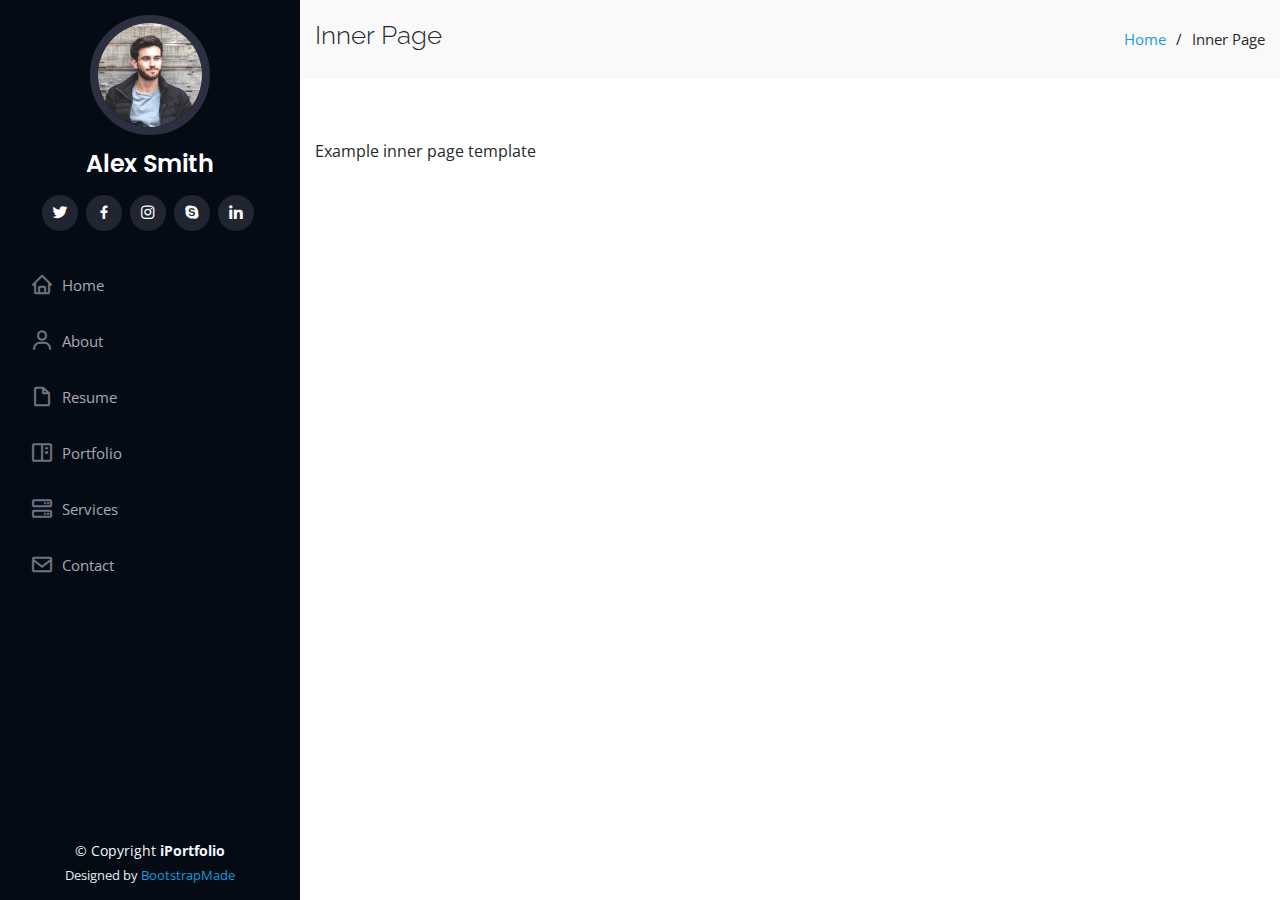
<file: inner-page.html>
<!DOCTYPE html>
<html lang="en">

<head>
  <meta charset="utf-8">
  <meta content="width=device-width, initial-scale=1.0" name="viewport">

  <title>Inner Page - iPortfolio Bootstrap Template</title>
  <meta content="" name="description">
  <meta content="" name="keywords">

  <!-- Favicons -->
  <link href="assets/img/favicon.png" rel="icon">
  <link href="assets/img/apple-touch-icon.png" rel="apple-touch-icon">

  <!-- Google Fonts -->
  <link href="https://fonts.googleapis.com/css?family=Open+Sans:300,300i,400,400i,600,600i,700,700i|Raleway:300,300i,400,400i,500,500i,600,600i,700,700i|Poppins:300,300i,400,400i,500,500i,600,600i,700,700i" rel="stylesheet">

  <!-- Vendor CSS Files -->
  <link href="assets/vendor/bootstrap/css/bootstrap.min.css" rel="stylesheet">
  <link href="assets/vendor/icofont/icofont.min.css" rel="stylesheet">
  <link href="assets/vendor/boxicons/css/boxicons.min.css" rel="stylesheet">
  <link href="assets/vendor/venobox/venobox.css" rel="stylesheet">
  <link href="assets/vendor/owl.carousel/assets/owl.carousel.min.css" rel="stylesheet">
  <link href="assets/vendor/aos/aos.css" rel="stylesheet">

  <!-- Template Main CSS File -->
  <link href="assets/css/style.css" rel="stylesheet">

  <!-- =======================================================
  * Template Name: iPortfolio - v1.4.1
  * Template URL: https://bootstrapmade.com/iportfolio-bootstrap-portfolio-websites-template/
  * Author: BootstrapMade.com
  * License: https://bootstrapmade.com/license/
  ======================================================== -->
</head>

<body>

  <!-- ======= Mobile nav toggle button ======= -->
  <button type="button" class="mobile-nav-toggle d-xl-none"><i class="icofont-navigation-menu"></i></button>

  <!-- ======= Header ======= -->
  <header id="header">
    <div class="d-flex flex-column">

      <div class="profile">
        <img src="assets/img/profile-img.jpg" alt="" class="img-fluid rounded-circle">
        <h1 class="text-light"><a href="index.html">Alex Smith</a></h1>
        <div class="social-links mt-3 text-center">
          <a href="#" class="twitter"><i class="bx bxl-twitter"></i></a>
          <a href="#" class="facebook"><i class="bx bxl-facebook"></i></a>
          <a href="#" class="instagram"><i class="bx bxl-instagram"></i></a>
          <a href="#" class="google-plus"><i class="bx bxl-skype"></i></a>
          <a href="#" class="linkedin"><i class="bx bxl-linkedin"></i></a>
        </div>
      </div>

      <nav class="nav-menu">
        <ul>
          <li><a href="index.html"><i class="bx bx-home"></i> <span>Home</span></a></li>
          <li><a href="#about"><i class="bx bx-user"></i> <span>About</span></a></li>
          <li><a href="#resume"><i class="bx bx-file-blank"></i> <span>Resume</span></a></li>
          <li><a href="#portfolio"><i class="bx bx-book-content"></i> Portfolio</a></li>
          <li><a href="#services"><i class="bx bx-server"></i> Services</a></li>
          <li><a href="#contact"><i class="bx bx-envelope"></i> Contact</a></li>

        </ul>
      </nav><!-- .nav-menu -->
      <button type="button" class="mobile-nav-toggle d-xl-none"><i class="icofont-navigation-menu"></i></button>

    </div>
  </header><!-- End Header -->

  <main id="main">

    <!-- ======= Breadcrumbs ======= -->
    <section class="breadcrumbs">
      <div class="container">

        <div class="d-flex justify-content-between align-items-center">
          <h2>Inner Page</h2>
          <ol>
            <li><a href="index.html">Home</a></li>
            <li>Inner Page</li>
          </ol>
        </div>

      </div>
    </section><!-- End Breadcrumbs -->

    <section class="inner-page">
      <div class="container">
        <p>
          Example inner page template
        </p>
      </div>
    </section>

  </main><!-- End #main -->

  <!-- ======= Footer ======= -->
  <footer id="footer">
    <div class="container">
      <div class="copyright">
        &copy; Copyright <strong><span>iPortfolio</span></strong>
      </div>
      <div class="credits">
        <!-- All the links in the footer should remain intact. -->
        <!-- You can delete the links only if you purchased the pro version. -->
        <!-- Licensing information: https://bootstrapmade.com/license/ -->
        <!-- Purchase the pro version with working PHP/AJAX contact form: https://bootstrapmade.com/iportfolio-bootstrap-portfolio-websites-template/ -->
        Designed by <a href="https://bootstrapmade.com/">BootstrapMade</a>
      </div>
    </div>
  </footer><!-- End  Footer -->

  <a href="#" class="back-to-top"><i class="icofont-simple-up"></i></a>

  <!-- Vendor JS Files -->
  <script src="assets/vendor/jquery/jquery.min.js"></script>
  <script src="assets/vendor/bootstrap/js/bootstrap.bundle.min.js"></script>
  <script src="assets/vendor/jquery.easing/jquery.easing.min.js"></script>
  <script src="assets/vendor/php-email-form/validate.js"></script>
  <script src="assets/vendor/waypoints/jquery.waypoints.min.js"></script>
  <script src="assets/vendor/counterup/counterup.min.js"></script>
  <script src="assets/vendor/isotope-layout/isotope.pkgd.min.js"></script>
  <script src="assets/vendor/venobox/venobox.min.js"></script>
  <script src="assets/vendor/owl.carousel/owl.carousel.min.js"></script>
  <script src="assets/vendor/typed.js/typed.min.js"></script>
  <script src="assets/vendor/aos/aos.js"></script>

  <!-- Template Main JS File -->
  <script src="assets/js/main.js"></script>

</body>

</html>
</file>
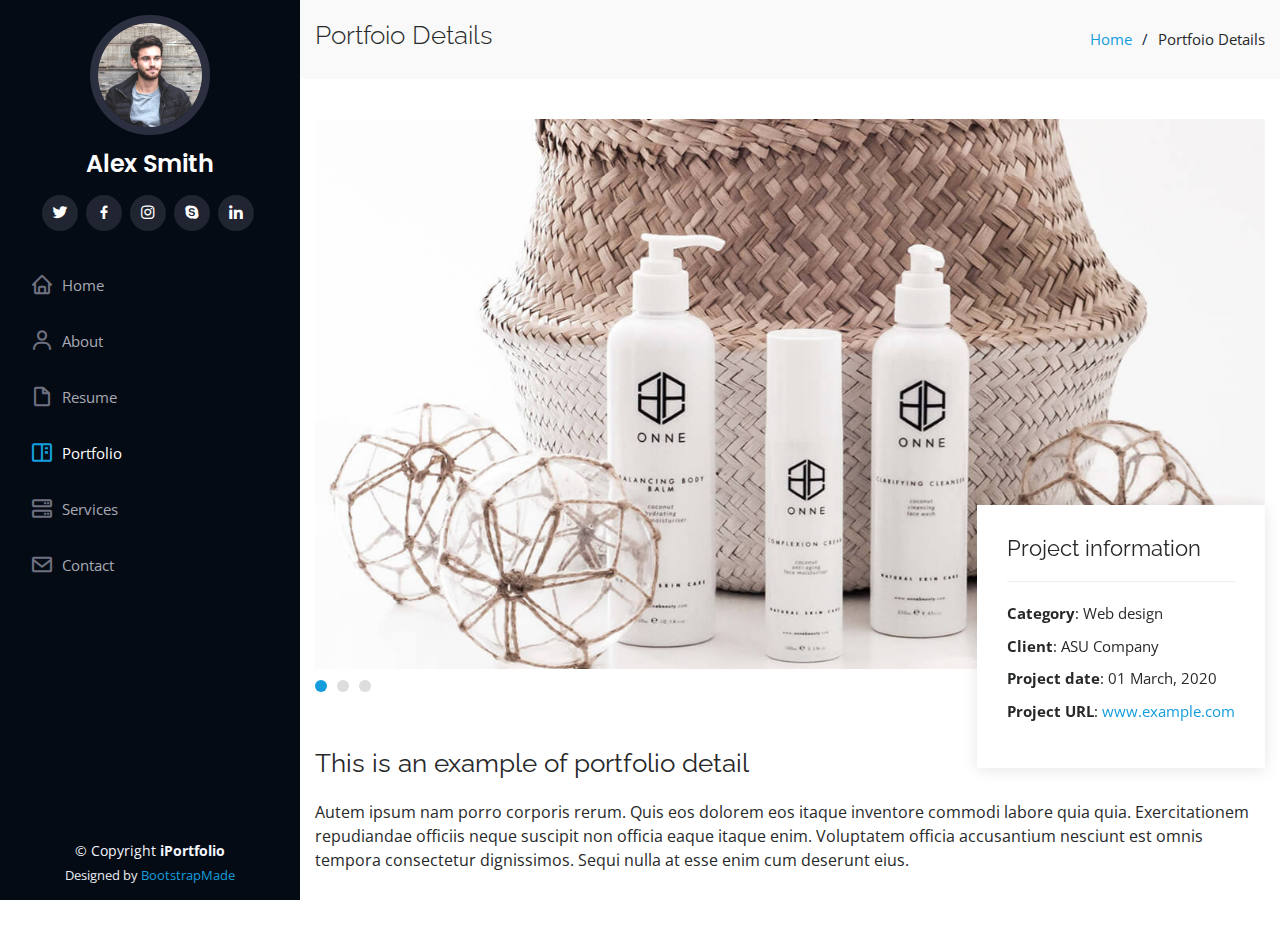
<file: portfolio-details.html>
<!DOCTYPE html>
<html lang="en">

<head>
  <meta charset="utf-8">
  <meta content="width=device-width, initial-scale=1.0" name="viewport">

  <title>Portfolio Details - iPortfolio Bootstrap Template</title>
  <meta content="" name="description">
  <meta content="" name="keywords">

  <!-- Favicons -->
  <link href="assets/img/favicon.png" rel="icon">
  <link href="assets/img/apple-touch-icon.png" rel="apple-touch-icon">

  <!-- Google Fonts -->
  <link href="https://fonts.googleapis.com/css?family=Open+Sans:300,300i,400,400i,600,600i,700,700i|Raleway:300,300i,400,400i,500,500i,600,600i,700,700i|Poppins:300,300i,400,400i,500,500i,600,600i,700,700i" rel="stylesheet">

  <!-- Vendor CSS Files -->
  <link href="assets/vendor/bootstrap/css/bootstrap.min.css" rel="stylesheet">
  <link href="assets/vendor/icofont/icofont.min.css" rel="stylesheet">
  <link href="assets/vendor/boxicons/css/boxicons.min.css" rel="stylesheet">
  <link href="assets/vendor/venobox/venobox.css" rel="stylesheet">
  <link href="assets/vendor/owl.carousel/assets/owl.carousel.min.css" rel="stylesheet">
  <link href="assets/vendor/aos/aos.css" rel="stylesheet">

  <!-- Template Main CSS File -->
  <link href="assets/css/style.css" rel="stylesheet">

  <!-- =======================================================
  * Template Name: iPortfolio - v1.4.1
  * Template URL: https://bootstrapmade.com/iportfolio-bootstrap-portfolio-websites-template/
  * Author: BootstrapMade.com
  * License: https://bootstrapmade.com/license/
  ======================================================== -->
</head>

<body>

  <!-- ======= Mobile nav toggle button ======= -->
  <button type="button" class="mobile-nav-toggle d-xl-none"><i class="icofont-navigation-menu"></i></button>

  <!-- ======= Header ======= -->
  <header id="header">
    <div class="d-flex flex-column">

      <div class="profile">
        <img src="assets/img/profile-img.jpg" alt="" class="img-fluid rounded-circle">
        <h1 class="text-light"><a href="index.html">Alex Smith</a></h1>
        <div class="social-links mt-3 text-center">
          <a href="#" class="twitter"><i class="bx bxl-twitter"></i></a>
          <a href="#" class="facebook"><i class="bx bxl-facebook"></i></a>
          <a href="#" class="instagram"><i class="bx bxl-instagram"></i></a>
          <a href="#" class="google-plus"><i class="bx bxl-skype"></i></a>
          <a href="#" class="linkedin"><i class="bx bxl-linkedin"></i></a>
        </div>
      </div>

      <nav class="nav-menu">
        <ul>
          <li><a href="index.html"><i class="bx bx-home"></i> <span>Home</span></a></li>
          <li><a href="#about"><i class="bx bx-user"></i> <span>About</span></a></li>
          <li><a href="#resume"><i class="bx bx-file-blank"></i> <span>Resume</span></a></li>
          <li class="active"><a href="#portfolio"><i class="bx bx-book-content"></i> Portfolio</a></li>
          <li><a href="#services"><i class="bx bx-server"></i> Services</a></li>
          <li><a href="#contact"><i class="bx bx-envelope"></i> Contact</a></li>

        </ul>
      </nav><!-- .nav-menu -->
      <button type="button" class="mobile-nav-toggle d-xl-none"><i class="icofont-navigation-menu"></i></button>

    </div>
  </header><!-- End Header -->

  <main id="main">

    <!-- ======= Breadcrumbs ======= -->
    <section id="breadcrumbs" class="breadcrumbs">
      <div class="container">

        <div class="d-flex justify-content-between align-items-center">
          <h2>Portfoio Details</h2>
          <ol>
            <li><a href="index.html">Home</a></li>
            <li>Portfoio Details</li>
          </ol>
        </div>

      </div>
    </section><!-- End Breadcrumbs -->

    <!-- ======= Portfolio Details Section ======= -->
    <section id="portfolio-details" class="portfolio-details">
      <div class="container">

        <div class="portfolio-details-container">

          <div class="owl-carousel portfolio-details-carousel">
            <img src="assets/img/portfolio-details-1.jpg" class="img-fluid" alt="">
            <img src="assets/img/portfolio-details-2.jpg" class="img-fluid" alt="">
            <img src="assets/img/portfolio-details-3.jpg" class="img-fluid" alt="">
          </div>

          <div class="portfolio-info">
            <h3>Project information</h3>
            <ul>
              <li><strong>Category</strong>: Web design</li>
              <li><strong>Client</strong>: ASU Company</li>
              <li><strong>Project date</strong>: 01 March, 2020</li>
              <li><strong>Project URL</strong>: <a href="#">www.example.com</a></li>
            </ul>
          </div>

        </div>

        <div class="portfolio-description">
          <h2>This is an example of portfolio detail</h2>
          <p>
            Autem ipsum nam porro corporis rerum. Quis eos dolorem eos itaque inventore commodi labore quia quia. Exercitationem repudiandae officiis neque suscipit non officia eaque itaque enim. Voluptatem officia accusantium nesciunt est omnis tempora consectetur dignissimos. Sequi nulla at esse enim cum deserunt eius.
          </p>
        </div>

      </div>
    </section><!-- End Portfolio Details Section -->

  </main><!-- End #main -->

  <!-- ======= Footer ======= -->
  <footer id="footer">
    <div class="container">
      <div class="copyright">
        &copy; Copyright <strong><span>iPortfolio</span></strong>
      </div>
      <div class="credits">
        <!-- All the links in the footer should remain intact. -->
        <!-- You can delete the links only if you purchased the pro version. -->
        <!-- Licensing information: https://bootstrapmade.com/license/ -->
        <!-- Purchase the pro version with working PHP/AJAX contact form: https://bootstrapmade.com/iportfolio-bootstrap-portfolio-websites-template/ -->
        Designed by <a href="https://bootstrapmade.com/">BootstrapMade</a>
      </div>
    </div>
  </footer><!-- End  Footer -->

  <a href="#" class="back-to-top"><i class="icofont-simple-up"></i></a>

  <!-- Vendor JS Files -->
  <script src="assets/vendor/jquery/jquery.min.js"></script>
  <script src="assets/vendor/bootstrap/js/bootstrap.bundle.min.js"></script>
  <script src="assets/vendor/jquery.easing/jquery.easing.min.js"></script>
  <script src="assets/vendor/php-email-form/validate.js"></script>
  <script src="assets/vendor/waypoints/jquery.waypoints.min.js"></script>
  <script src="assets/vendor/counterup/counterup.min.js"></script>
  <script src="assets/vendor/isotope-layout/isotope.pkgd.min.js"></script>
  <script src="assets/vendor/venobox/venobox.min.js"></script>
  <script src="assets/vendor/owl.carousel/owl.carousel.min.js"></script>
  <script src="assets/vendor/typed.js/typed.min.js"></script>
  <script src="assets/vendor/aos/aos.js"></script>

  <!-- Template Main JS File -->
  <script src="assets/js/main.js"></script>

</body>

</html>
</file>
<file: assets/vendor/venobox/venobox.css>
/* ------ venobox.css --------*/
.vbox-overlay *, .vbox-overlay *:before, .vbox-overlay *:after{
    -webkit-backface-visibility: hidden;
    -webkit-box-sizing:border-box;
    -moz-box-sizing:border-box;
    box-sizing:border-box;
}
.vbox-overlay * { 
    -webkit-backface-visibility: visible;
    backface-visibility: visible;
}
.vbox-overlay{
    display: -webkit-flex;
    display: flex;
    -webkit-flex-direction: column;
    flex-direction: column;
    -webkit-justify-content: center;
    justify-content: center;
    -webkit-align-items: center;
    align-items: center;
    position: fixed;
    left: 0;
    top: 0;
    bottom: 0;
    right: 0;
    z-index: 999999;
}

/* ----- navigation ----- */
.vbox-title{
    width: 100%;
    height: 40px;
    float: left;
    text-align: center;
    line-height: 28px;
    font-size: 12px;
    padding: 6px 50px;
    overflow: hidden;
    position: fixed;
    display: none;
    left: 0;
    z-index: 89;
}
.vbox-close{
    cursor: pointer;
    position: fixed;
    top: -1px;
    right: 0;
    width: 50px;
    height: 40px;
    padding: 6px;
    display: block;
    background-position:10px center;
    overflow: hidden;
    font-size: 24px;
    line-height: 1;
    text-align: center;
    z-index: 99;
}
.vbox-left{
    cursor: pointer;
    position: fixed;
    left: 0;
    height: 40px;
    overflow: hidden;
    line-height: 28px;
    font-size: 12px;
    z-index: 99;
    display: flex;
    align-items:center;
}
.vbox-num{
    display: inline-block;
    margin: 6px 0 6px 15px;
}
/* ----- Social share ----- */
.vbox-share{
    line-height: 28px;
    font-size: 12px;
    overflow: hidden;
    position: fixed;
    left: 0;
    z-index: 98;
    display: flex;
    align-items:center;
    justify-content: center;
    width: 100%;
    text-align: center;
}
.vbox-share svg{
    max-height: 28px;
    width: 28px;
    z-index: 10;
    margin-left: 12px;
    margin-top: 6px;
    margin-bottom: 6px;
    vertical-align: middle;
}


/* ----- navigation ARROWS ----- */
.vbox-next, .vbox-prev{
    position: fixed;
    top: 50%;
    margin-top: -15px;
    overflow: hidden;
    cursor: pointer;
    display: block;
    width: 45px;
    height: 45px;
    z-index: 99;
}
.vbox-next span, .vbox-prev span{
    position: relative;
    width: 20px;
    height: 20px;
    border: 2px solid transparent;
    border-top-color: #B6B6B6;
    border-right-color: #B6B6B6;
    text-indent: -100px;
    position: absolute;
    top: 8px;
    display: block;
}
.vbox-prev{
    left: 15px;
}
.vbox-next{
    right: 15px;
}
.vbox-prev span{
    left: 10px;
    -ms-transform: rotate(-135deg);
    -webkit-transform: rotate(-135deg);
    transform: rotate(-135deg);
}
.vbox-next span{
    -ms-transform: rotate(45deg);
    -webkit-transform: rotate(45deg);
    transform: rotate(45deg);
    right: 10px;
}
/* ------- inline window ------ */
.vbox-inline{
    width: 420px;
    height: 315px;
    height: 70vh;
    padding: 10px;
    background: #fff;
    margin: 0 auto;
    overflow: auto;
    text-align: left;
}
/* ------- Video & iFrames window ------ */
.venoframe{
    max-width: 100%;
    width: 100%;
    border: none;
    width: 100%;
    height: 260px;
    height: 70vh;
}
.venoframe.vbvid{
    height: 260px;
}
@media (min-width: 768px) {
    .venoframe, .vbox-inline{
        width: 90%;
        height: 360px;
        height: 70vh;
    }
    .venoframe.vbvid{
        width: 640px;
        height: 360px;
    }
}
@media (min-width: 992px) {
    .venoframe, .vbox-inline{
        max-width: 1200px;
        width: 80%;
        height: 540px;
        height: 70vh;
    }
    .venoframe.vbvid{
        width: 960px;
        height: 540px;
    }
}
/* 
Please do NOT edit this part! 
or at least read this note: http://i.imgur.com/7C0ws9e.gif
*/
.vbox-open{
    overflow: hidden;
}
.vbox-container{
    position: absolute;
    left: 0;
    right: 0;
    top: 0;
    bottom: 0;
    overflow-x: hidden;
    overflow-y: scroll;
    overflow-scrolling: touch;
    -webkit-overflow-scrolling: touch;
    z-index: 20;
    max-height: 100%;

}

.vbox-content{
    text-align: center;
    float: left;
    width: 100%;
    position: relative;
    overflow: hidden;
    padding: 20px 4%;
}
.vbox-container img{
    max-width: 100%;
    height: auto;
}
.vbox-figlio{
    box-shadow: 0 0 12px rgba(0,0,0,0.19), 0 6px 6px rgba(0,0,0,0.23);
    max-width: 100%;
    text-align: initial;
}
img.vbox-figlio{
    -webkit-user-select: none;
-khtml-user-select: none;
-moz-user-select: none;
-o-user-select: none;
user-select: none;
}
.vbox-content.swipe-left{
    margin-left: -200px !important;
}
.vbox-content.swipe-right{
    margin-left: 200px !important;
}
.vbox-animated{
    webkit-transition: margin 300ms ease-out;
    transition: margin 300ms ease-out;
}

/* ---------- preloader ----------
 * SPINKIT 
 * http://tobiasahlin.com/spinkit/
-------------------------------- */
.sk-double-bounce,.sk-rotating-plane{width:40px;height:40px;margin:40px auto}.sk-rotating-plane{background-color:#333;-webkit-animation:sk-rotatePlane 1.2s infinite ease-in-out;animation:sk-rotatePlane 1.2s infinite ease-in-out}@-webkit-keyframes sk-rotatePlane{0%{-webkit-transform:perspective(120px) rotateX(0) rotateY(0);transform:perspective(120px) rotateX(0) rotateY(0)}50%{-webkit-transform:perspective(120px) rotateX(-180.1deg) rotateY(0);transform:perspective(120px) rotateX(-180.1deg) rotateY(0)}100%{-webkit-transform:perspective(120px) rotateX(-180deg) rotateY(-179.9deg);transform:perspective(120px) rotateX(-180deg) rotateY(-179.9deg)}}@keyframes sk-rotatePlane{0%{-webkit-transform:perspective(120px) rotateX(0) rotateY(0);transform:perspective(120px) rotateX(0) rotateY(0)}50%{-webkit-transform:perspective(120px) rotateX(-180.1deg) rotateY(0);transform:perspective(120px) rotateX(-180.1deg) rotateY(0)}100%{-webkit-transform:perspective(120px) rotateX(-180deg) rotateY(-179.9deg);transform:perspective(120px) rotateX(-180deg) rotateY(-179.9deg)}}.sk-double-bounce{position:relative}.sk-double-bounce .sk-child{width:100%;height:100%;border-radius:50%;background-color:#333;opacity:.6;position:absolute;top:0;left:0;-webkit-animation:sk-doubleBounce 2s infinite ease-in-out;animation:sk-doubleBounce 2s infinite ease-in-out}.sk-chasing-dots .sk-child,.sk-spinner-pulse,.sk-three-bounce .sk-child{background-color:#333;border-radius:100%}.sk-double-bounce .sk-double-bounce2{-webkit-animation-delay:-1s;animation-delay:-1s}@-webkit-keyframes sk-doubleBounce{0%,100%{-webkit-transform:scale(0);transform:scale(0)}50%{-webkit-transform:scale(1);transform:scale(1)}}@keyframes sk-doubleBounce{0%,100%{-webkit-transform:scale(0);transform:scale(0)}50%{-webkit-transform:scale(1);transform:scale(1)}}.sk-wave{margin:40px auto;width:50px;height:40px;text-align:center;font-size:10px}.sk-wave .sk-rect{background-color:#333;height:100%;width:6px;display:inline-block;-webkit-animation:sk-waveStretchDelay 1.2s infinite ease-in-out;animation:sk-waveStretchDelay 1.2s infinite ease-in-out}.sk-wave .sk-rect1{-webkit-animation-delay:-1.2s;animation-delay:-1.2s}.sk-wave .sk-rect2{-webkit-animation-delay:-1.1s;animation-delay:-1.1s}.sk-wave .sk-rect3{-webkit-animation-delay:-1s;animation-delay:-1s}.sk-wave .sk-rect4{-webkit-animation-delay:-.9s;animation-delay:-.9s}.sk-wave .sk-rect5{-webkit-animation-delay:-.8s;animation-delay:-.8s}@-webkit-keyframes sk-waveStretchDelay{0%,100%,40%{-webkit-transform:scaleY(.4);transform:scaleY(.4)}20%{-webkit-transform:scaleY(1);transform:scaleY(1)}}@keyframes sk-waveStretchDelay{0%,100%,40%{-webkit-transform:scaleY(.4);transform:scaleY(.4)}20%{-webkit-transform:scaleY(1);transform:scaleY(1)}}.sk-wandering-cubes{margin:40px auto;width:40px;height:40px;position:relative}.sk-wandering-cubes .sk-cube{background-color:#333;width:10px;height:10px;position:absolute;top:0;left:0;-webkit-animation:sk-wanderingCube 1.8s ease-in-out -1.8s infinite both;animation:sk-wanderingCube 1.8s ease-in-out -1.8s infinite both}.sk-chasing-dots,.sk-spinner-pulse{width:40px;height:40px;margin:40px auto}.sk-wandering-cubes .sk-cube2{-webkit-animation-delay:-.9s;animation-delay:-.9s}@-webkit-keyframes sk-wanderingCube{0%{-webkit-transform:rotate(0);transform:rotate(0)}25%{-webkit-transform:translateX(30px) rotate(-90deg) scale(.5);transform:translateX(30px) rotate(-90deg) scale(.5)}50%{-webkit-transform:translateX(30px) translateY(30px) rotate(-179deg);transform:translateX(30px) translateY(30px) rotate(-179deg)}50.1%{-webkit-transform:translateX(30px) translateY(30px) rotate(-180deg);transform:translateX(30px) translateY(30px) rotate(-180deg)}75%{-webkit-transform:translateX(0) translateY(30px) rotate(-270deg) scale(.5);transform:translateX(0) translateY(30px) rotate(-270deg) scale(.5)}100%{-webkit-transform:rotate(-360deg);transform:rotate(-360deg)}}@keyframes sk-wanderingCube{0%{-webkit-transform:rotate(0);transform:rotate(0)}25%{-webkit-transform:translateX(30px) rotate(-90deg) scale(.5);transform:translateX(30px) rotate(-90deg) scale(.5)}50%{-webkit-transform:translateX(30px) translateY(30px) rotate(-179deg);transform:translateX(30px) translateY(30px) rotate(-179deg)}50.1%{-webkit-transform:translateX(30px) translateY(30px) rotate(-180deg);transform:translateX(30px) translateY(30px) rotate(-180deg)}75%{-webkit-transform:translateX(0) translateY(30px) rotate(-270deg) scale(.5);transform:translateX(0) translateY(30px) rotate(-270deg) scale(.5)}100%{-webkit-transform:rotate(-360deg);transform:rotate(-360deg)}}.sk-spinner-pulse{-webkit-animation:sk-pulseScaleOut 1s infinite ease-in-out;animation:sk-pulseScaleOut 1s infinite ease-in-out}@-webkit-keyframes sk-pulseScaleOut{0%{-webkit-transform:scale(0);transform:scale(0)}100%{-webkit-transform:scale(1);transform:scale(1);opacity:0}}@keyframes sk-pulseScaleOut{0%{-webkit-transform:scale(0);transform:scale(0)}100%{-webkit-transform:scale(1);transform:scale(1);opacity:0}}.sk-chasing-dots{position:relative;text-align:center;-webkit-animation:sk-chasingDotsRotate 2s infinite linear;animation:sk-chasingDotsRotate 2s infinite linear}.sk-chasing-dots .sk-child{width:60%;height:60%;display:inline-block;position:absolute;top:0;-webkit-animation:sk-chasingDotsBounce 2s infinite ease-in-out;animation:sk-chasingDotsBounce 2s infinite ease-in-out}.sk-chasing-dots .sk-dot2{top:auto;bottom:0;-webkit-animation-delay:-1s;animation-delay:-1s}@-webkit-keyframes sk-chasingDotsRotate{100%{-webkit-transform:rotate(360deg);transform:rotate(360deg)}}@keyframes sk-chasingDotsRotate{100%{-webkit-transform:rotate(360deg);transform:rotate(360deg)}}@-webkit-keyframes sk-chasingDotsBounce{0%,100%{-webkit-transform:scale(0);transform:scale(0)}50%{-webkit-transform:scale(1);transform:scale(1)}}@keyframes sk-chasingDotsBounce{0%,100%{-webkit-transform:scale(0);transform:scale(0)}50%{-webkit-transform:scale(1);transform:scale(1)}}.sk-three-bounce{margin:40px auto;width:80px;text-align:center}.sk-three-bounce .sk-child{width:20px;height:20px;display:inline-block;-webkit-animation:sk-three-bounce 1.4s ease-in-out 0s infinite both;animation:sk-three-bounce 1.4s ease-in-out 0s infinite both}.sk-circle .sk-child:before,.sk-fading-circle .sk-circle:before{display:block;border-radius:100%;content:'';background-color:#333}.sk-three-bounce .sk-bounce1{-webkit-animation-delay:-.32s;animation-delay:-.32s}.sk-three-bounce .sk-bounce2{-webkit-animation-delay:-.16s;animation-delay:-.16s}@-webkit-keyframes sk-three-bounce{0%,100%,80%{-webkit-transform:scale(0);transform:scale(0)}40%{-webkit-transform:scale(1);transform:scale(1)}}@keyframes sk-three-bounce{0%,100%,80%{-webkit-transform:scale(0);transform:scale(0)}40%{-webkit-transform:scale(1);transform:scale(1)}}.sk-circle{margin:40px auto;width:40px;height:40px;position:relative}.sk-circle .sk-child{width:100%;height:100%;position:absolute;left:0;top:0}.sk-circle .sk-child:before{margin:0 auto;width:15%;height:15%;-webkit-animation:sk-circleBounceDelay 1.2s infinite ease-in-out both;animation:sk-circleBounceDelay 1.2s infinite ease-in-out both}.sk-circle .sk-circle2{-webkit-transform:rotate(30deg);-ms-transform:rotate(30deg);transform:rotate(30deg)}.sk-circle .sk-circle3{-webkit-transform:rotate(60deg);-ms-transform:rotate(60deg);transform:rotate(60deg)}.sk-circle .sk-circle4{-webkit-transform:rotate(90deg);-ms-transform:rotate(90deg);transform:rotate(90deg)}.sk-circle .sk-circle5{-webkit-transform:rotate(120deg);-ms-transform:rotate(120deg);transform:rotate(120deg)}.sk-circle .sk-circle6{-webkit-transform:rotate(150deg);-ms-transform:rotate(150deg);transform:rotate(150deg)}.sk-circle .sk-circle7{-webkit-transform:rotate(180deg);-ms-transform:rotate(180deg);transform:rotate(180deg)}.sk-circle .sk-circle8{-webkit-transform:rotate(210deg);-ms-transform:rotate(210deg);transform:rotate(210deg)}.sk-circle .sk-circle9{-webkit-transform:rotate(240deg);-ms-transform:rotate(240deg);transform:rotate(240deg)}.sk-circle .sk-circle10{-webkit-transform:rotate(270deg);-ms-transform:rotate(270deg);transform:rotate(270deg)}.sk-circle .sk-circle11{-webkit-transform:rotate(300deg);-ms-transform:rotate(300deg);transform:rotate(300deg)}.sk-circle .sk-circle12{-webkit-transform:rotate(330deg);-ms-transform:rotate(330deg);transform:rotate(330deg)}.sk-circle .sk-circle2:before{-webkit-animation-delay:-1.1s;animation-delay:-1.1s}.sk-circle .sk-circle3:before{-webkit-animation-delay:-1s;animation-delay:-1s}.sk-circle .sk-circle4:before{-webkit-animation-delay:-.9s;animation-delay:-.9s}.sk-circle .sk-circle5:before{-webkit-animation-delay:-.8s;animation-delay:-.8s}.sk-circle .sk-circle6:before{-webkit-animation-delay:-.7s;animation-delay:-.7s}.sk-circle .sk-circle7:before{-webkit-animation-delay:-.6s;animation-delay:-.6s}.sk-circle .sk-circle8:before{-webkit-animation-delay:-.5s;animation-delay:-.5s}.sk-circle .sk-circle9:before{-webkit-animation-delay:-.4s;animation-delay:-.4s}.sk-circle .sk-circle10:before{-webkit-animation-delay:-.3s;animation-delay:-.3s}.sk-circle .sk-circle11:before{-webkit-animation-delay:-.2s;animation-delay:-.2s}.sk-circle .sk-circle12:before{-webkit-animation-delay:-.1s;animation-delay:-.1s}@-webkit-keyframes sk-circleBounceDelay{0%,100%,80%{-webkit-transform:scale(0);transform:scale(0)}40%{-webkit-transform:scale(1);transform:scale(1)}}@keyframes sk-circleBounceDelay{0%,100%,80%{-webkit-transform:scale(0);transform:scale(0)}40%{-webkit-transform:scale(1);transform:scale(1)}}.sk-cube-grid{width:40px;height:40px;margin:40px auto}.sk-cube-grid .sk-cube{width:33.33%;height:33.33%;background-color:#333;float:left;-webkit-animation:sk-cubeGridScaleDelay 1.3s infinite ease-in-out;animation:sk-cubeGridScaleDelay 1.3s infinite ease-in-out}.sk-cube-grid .sk-cube1{-webkit-animation-delay:.2s;animation-delay:.2s}.sk-cube-grid .sk-cube2{-webkit-animation-delay:.3s;animation-delay:.3s}.sk-cube-grid .sk-cube3{-webkit-animation-delay:.4s;animation-delay:.4s}.sk-cube-grid .sk-cube4{-webkit-animation-delay:.1s;animation-delay:.1s}.sk-cube-grid .sk-cube5{-webkit-animation-delay:.2s;animation-delay:.2s}.sk-cube-grid .sk-cube6{-webkit-animation-delay:.3s;animation-delay:.3s}.sk-cube-grid .sk-cube7{-webkit-animation-delay:0ms;animation-delay:0ms}.sk-cube-grid .sk-cube8{-webkit-animation-delay:.1s;animation-delay:.1s}.sk-cube-grid .sk-cube9{-webkit-animation-delay:.2s;animation-delay:.2s}@-webkit-keyframes sk-cubeGridScaleDelay{0%,100%,70%{-webkit-transform:scale3D(1,1,1);transform:scale3D(1,1,1)}35%{-webkit-transform:scale3D(0,0,1);transform:scale3D(0,0,1)}}@keyframes sk-cubeGridScaleDelay{0%,100%,70%{-webkit-transform:scale3D(1,1,1);transform:scale3D(1,1,1)}35%{-webkit-transform:scale3D(0,0,1);transform:scale3D(0,0,1)}}.sk-fading-circle{margin:40px auto;width:40px;height:40px;position:relative}.sk-fading-circle .sk-circle{width:100%;height:100%;position:absolute;left:0;top:0}.sk-fading-circle .sk-circle:before{margin:0 auto;width:15%;height:15%;-webkit-animation:sk-circleFadeDelay 1.2s infinite ease-in-out both;animation:sk-circleFadeDelay 1.2s infinite ease-in-out both}.sk-fading-circle .sk-circle2{-webkit-transform:rotate(30deg);-ms-transform:rotate(30deg);transform:rotate(30deg)}.sk-fading-circle .sk-circle3{-webkit-transform:rotate(60deg);-ms-transform:rotate(60deg);transform:rotate(60deg)}.sk-fading-circle .sk-circle4{-webkit-transform:rotate(90deg);-ms-transform:rotate(90deg);transform:rotate(90deg)}.sk-fading-circle .sk-circle5{-webkit-transform:rotate(120deg);-ms-transform:rotate(120deg);transform:rotate(120deg)}.sk-fading-circle .sk-circle6{-webkit-transform:rotate(150deg);-ms-transform:rotate(150deg);transform:rotate(150deg)}.sk-fading-circle .sk-circle7{-webkit-transform:rotate(180deg);-ms-transform:rotate(180deg);transform:rotate(180deg)}.sk-fading-circle .sk-circle8{-webkit-transform:rotate(210deg);-ms-transform:rotate(210deg);transform:rotate(210deg)}.sk-fading-circle .sk-circle9{-webkit-transform:rotate(240deg);-ms-transform:rotate(240deg);transform:rotate(240deg)}.sk-fading-circle .sk-circle10{-webkit-transform:rotate(270deg);-ms-transform:rotate(270deg);transform:rotate(270deg)}.sk-fading-circle .sk-circle11{-webkit-transform:rotate(300deg);-ms-transform:rotate(300deg);transform:rotate(300deg)}.sk-fading-circle .sk-circle12{-webkit-transform:rotate(330deg);-ms-transform:rotate(330deg);transform:rotate(330deg)}.sk-fading-circle .sk-circle2:before{-webkit-animation-delay:-1.1s;animation-delay:-1.1s}.sk-fading-circle .sk-circle3:before{-webkit-animation-delay:-1s;animation-delay:-1s}.sk-fading-circle .sk-circle4:before{-webkit-animation-delay:-.9s;animation-delay:-.9s}.sk-fading-circle .sk-circle5:before{-webkit-animation-delay:-.8s;animation-delay:-.8s}.sk-fading-circle .sk-circle6:before{-webkit-animation-delay:-.7s;animation-delay:-.7s}.sk-fading-circle .sk-circle7:before{-webkit-animation-delay:-.6s;animation-delay:-.6s}.sk-fading-circle .sk-circle8:before{-webkit-animation-delay:-.5s;animation-delay:-.5s}.sk-fading-circle .sk-circle9:before{-webkit-animation-delay:-.4s;animation-delay:-.4s}.sk-fading-circle .sk-circle10:before{-webkit-animation-delay:-.3s;animation-delay:-.3s}.sk-fading-circle .sk-circle11:before{-webkit-animation-delay:-.2s;animation-delay:-.2s}.sk-fading-circle .sk-circle12:before{-webkit-animation-delay:-.1s;animation-delay:-.1s}@-webkit-keyframes sk-circleFadeDelay{0%,100%,39%{opacity:0}40%{opacity:1}}@keyframes sk-circleFadeDelay{0%,100%,39%{opacity:0}40%{opacity:1}}.sk-folding-cube{margin:40px auto;width:40px;height:40px;position:relative;-webkit-transform:rotateZ(45deg);transform:rotateZ(45deg)}.sk-folding-cube .sk-cube{float:left;width:50%;height:50%;position:relative;-webkit-transform:scale(1.1);-ms-transform:scale(1.1);transform:scale(1.1)}.sk-folding-cube .sk-cube:before{content:'';position:absolute;top:0;left:0;width:100%;height:100%;background-color:#333;-webkit-animation:sk-foldCubeAngle 2.4s infinite linear both;animation:sk-foldCubeAngle 2.4s infinite linear both;-webkit-transform-origin:100% 100%;-ms-transform-origin:100% 100%;transform-origin:100% 100%}.sk-folding-cube .sk-cube2{-webkit-transform:scale(1.1) rotateZ(90deg);transform:scale(1.1) rotateZ(90deg)}.sk-folding-cube .sk-cube3{-webkit-transform:scale(1.1) rotateZ(180deg);transform:scale(1.1) rotateZ(180deg)}.sk-folding-cube .sk-cube4{-webkit-transform:scale(1.1) rotateZ(270deg);transform:scale(1.1) rotateZ(270deg)}.sk-folding-cube .sk-cube2:before{-webkit-animation-delay:.3s;animation-delay:.3s}.sk-folding-cube .sk-cube3:before{-webkit-animation-delay:.6s;animation-delay:.6s}.sk-folding-cube .sk-cube4:before{-webkit-animation-delay:.9s;animation-delay:.9s}@-webkit-keyframes sk-foldCubeAngle{0%,10%{-webkit-transform:perspective(140px) rotateX(-180deg);transform:perspective(140px) rotateX(-180deg);opacity:0}25%,75%{-webkit-transform:perspective(140px) rotateX(0);transform:perspective(140px) rotateX(0);opacity:1}100%,90%{-webkit-transform:perspective(140px) rotateY(180deg);transform:perspective(140px) rotateY(180deg);opacity:0}}@keyframes sk-foldCubeAngle{0%,10%{-webkit-transform:perspective(140px) rotateX(-180deg);transform:perspective(140px) rotateX(-180deg);opacity:0}25%,75%{-webkit-transform:perspective(140px) rotateX(0);transform:perspective(140px) rotateX(0);opacity:1}100%,90%{-webkit-transform:perspective(140px) rotateY(180deg);transform:perspective(140px) rotateY(180deg);opacity:0}}
</file>
<file: assets/css/style.css>
/**
* Template Name: iPortfolio - v1.4.1
* Template URL: https://bootstrapmade.com/iportfolio-bootstrap-portfolio-websites-template/
* Author: BootstrapMade.com
* License: https://bootstrapmade.com/license/
*/

/*--------------------------------------------------------------
# General
--------------------------------------------------------------*/
body {
  font-family: "Open Sans", sans-serif;
  color: #272829;
}

a {
  color: #149ddd;
}

a:hover {
  color: #37b3ed;
  text-decoration: none;
}

h1, h2, h3, h4, h5, h6 {
  font-family: "Raleway", sans-serif;
}

/*--------------------------------------------------------------
# Back to top button
--------------------------------------------------------------*/
.back-to-top {
  position: fixed;
  display: none;
  width: 40px;
  height: 40px;
  border-radius: 50px;
  right: 15px;
  bottom: 15px;
  background: #149ddd;
  color: #fff;
  transition: display 0.5s ease-in-out;
  z-index: 99999;
}

.back-to-top i {
  font-size: 24px;
  position: absolute;
  top: 7px;
  left: 8px;
}

.back-to-top:hover {
  color: #fff;
  background: #2eafec;
  transition: background 0.2s ease-in-out;
}

/*--------------------------------------------------------------
# Header
--------------------------------------------------------------*/
#header {
  position: fixed;
  top: 0;
  left: 0;
  bottom: 0;
  width: 300px;
  transition: all ease-in-out 0.5s;
  z-index: 9997;
  transition: all 0.5s;
  padding: 0 15px;
  background: #040b14;
  overflow-y: auto;
}

#header .profile img {
  margin: 15px auto;
  display: block;
  width: 120px;
  border: 8px solid #2c2f3f;
}

#header .profile h1 {
  font-size: 24px;
  margin: 0;
  padding: 0;
  font-weight: 600;
  -moz-text-align-last: center;
  text-align-last: center;
  font-family: "Poppins", sans-serif;
}

#header .profile h1 a, #header .profile h1 a:hover {
  color: #fff;
  text-decoration: none;
}

#header .profile .social-links a {
  font-size: 18px;
  display: inline-block;
  background: #212431;
  color: #fff;
  line-height: 1;
  padding: 8px 0;
  margin-right: 4px;
  border-radius: 50%;
  text-align: center;
  width: 36px;
  height: 36px;
  transition: 0.3s;
}

#header .profile .social-links a:hover {
  background: #149ddd;
  color: #fff;
  text-decoration: none;
}

#main {
  margin-left: 300px;
}

@media (max-width: 1199px) {
  #header {
    left: -300px;
  }
  #main {
    margin-left: 0;
  }
}

/*--------------------------------------------------------------
# Navigation Menu
--------------------------------------------------------------*/
/* Desktop Navigation */
.nav-menu {
  padding-top: 30px;
}

.nav-menu * {
  margin: 0;
  padding: 0;
  list-style: none;
}

.nav-menu > ul > li {
  position: relative;
  white-space: nowrap;
}

.nav-menu a {
  display: flex;
  align-items: center;
  color: #a8a9b4;
  padding: 12px 15px;
  margin-bottom: 8px;
  transition: 0.3s;
  font-size: 15px;
}

.nav-menu a i {
  font-size: 24px;
  padding-right: 8px;
  color: #6f7180;
}

.nav-menu a:hover, .nav-menu .active > a, .nav-menu li:hover > a {
  text-decoration: none;
  color: #fff;
}

.nav-menu a:hover i, .nav-menu .active > a i, .nav-menu li:hover > a i {
  color: #149ddd;
}

/* Mobile Navigation */
.mobile-nav-toggle {
  position: fixed;
  right: 15px;
  top: 15px;
  z-index: 9998;
  border: 0;
  background: none;
  font-size: 24px;
  transition: all 0.4s;
  outline: none !important;
  line-height: 1;
  cursor: pointer;
  text-align: right;
}

.mobile-nav-toggle i {
  color: #149ddd;
}

.mobile-nav-active {
  overflow: hidden;
}

.mobile-nav-active #header {
  left: 0;
}

.mobile-nav-active .mobile-nav-toggle i {
  color: #fff;
}

/*--------------------------------------------------------------
# Hero Section
--------------------------------------------------------------*/
#hero {
  width: 100%;
  height: 100vh;
  background: url("../img/maleesha-bg.jpg") top center;
  background-size: cover;
}

#hero:before {
  content: "";
  background: rgba(5, 13, 24, 0.3);
  position: absolute;
  bottom: 0;
  top: 0;
  left: 0;
  right: 0;
  z-index: 1;
}

#hero .hero-container {
  position: relative;
  z-index: 2;
  min-width: 300px;
}

#hero h1 {
  margin: 0 0 10px 0;
  font-size: 64px;
  font-weight: 700;
  line-height: 56px;
  color: #fff;
}

#hero p {
  color: #fff;
  margin-bottom: 50px;
  font-size: 26px;
  font-family: "Poppins", sans-serif;
}

#hero p span {
  color: #fff;
  padding-bottom: 4px;
  letter-spacing: 1px;
  border-bottom: 3px solid #149ddd;
}

@media (min-width: 1024px) {
  #hero {
    background-attachment: fixed;
  }
}

@media (max-width: 768px) {
  #hero h1 {
    font-size: 28px;
    line-height: 36px;
  }
  #hero h2 {
    font-size: 18px;
    line-height: 24px;
    margin-bottom: 30px;
  }
}

/*--------------------------------------------------------------
# Sections General
--------------------------------------------------------------*/
section {
  padding: 60px 0;
  overflow: hidden;
}

.section-bg {
  background: #f5f8fd;
}

.section-title {
  padding-bottom: 30px;
}

.section-title h2 {
  font-size: 32px;
  font-weight: bold;
  margin-bottom: 20px;
  padding-bottom: 20px;
  position: relative;
  color: #173b6c;
}

 .section-with-link {
  font-size: 32px;
  font-weight: bold;
  margin-bottom: 20px;
  padding-bottom: 20px;
  position: relative;
  color: #173b6c;
}

.section-title h2::after {
  content: '';
  position: absolute;
  display: block;
  width: 50px;
  height: 3px;
  background: #149ddd;
  bottom: 0;
  left: 0;
}

.section-title p {
  margin-bottom: 0;
}

/*--------------------------------------------------------------
# About
--------------------------------------------------------------*/
.about .content h3 {
  font-weight: 700;
  font-size: 26px;
  color: #173b6c;
}

.about .content ul {
  list-style: none;
  padding: 0;
}

.about .content ul li {
  padding-bottom: 10px;
}

.about .content ul i {
  font-size: 20px;
  padding-right: 2px;
  color: #149ddd;
}

.about .content p:last-child {
  margin-bottom: 0;
}

/*--------------------------------------------------------------
# Facts
--------------------------------------------------------------*/
.facts {
  padding-bottom: 30px;
}

.facts .count-box {
  padding: 30px;
  width: 100%;
}

.facts .count-box i {
  display: block;
  font-size: 44px;
  color: #149ddd;
  float: left;
}

.facts .count-box span {
  font-size: 48px;
  line-height: 40px;
  display: block;
  font-weight: 700;
  color: #050d18;
  margin-left: 60px;
}

.facts .count-box p {
  padding: 15px 0 0 0;
  margin: 0 0 0 60px;
  font-family: "Raleway", sans-serif;
  font-size: 14px;
  color: #122f57;
}

.facts .count-box a {
  font-weight: 600;
  display: block;
  margin-top: 20px;
  color: #122f57;
  font-size: 15px;
  font-family: "Poppins", sans-serif;
  transition: ease-in-out 0.3s;
}

.facts .count-box a:hover {
  color: #1f5297;
}

/*--------------------------------------------------------------
# Akills
--------------------------------------------------------------*/
.skills .progress {
  height: 50px;
  display: block;
  background: none;
}

.skills .progress .skill {
  padding: 10px 0;
  margin: 0 0 6px 0;
  text-transform: uppercase;
  display: block;
  font-weight: 600;
  font-family: "Poppins", sans-serif;
  color: #050d18;
}

.skills .progress .skill .val {
  float: right;
  font-style: normal;
}

.skills .progress-bar-wrap {
  background: #dce8f8;
}

.skills .progress-bar {
  width: 1px;
  height: 10px;
  transition: .9s;
  background-color: #149ddd;
}

/*--------------------------------------------------------------
# Resume
--------------------------------------------------------------*/
.resume .resume-title {
  font-size: 26px;
  font-weight: 700;
  margin-top: 20px;
  margin-bottom: 20px;
  color: #050d18;
}

.resume .resume-item {
  padding: 0 0 20px 20px;
  margin-top: -2px;
  border-left: 2px solid #1f5297;
  position: relative;
}

.resume .resume-item h4 {
  line-height: 18px;
  font-size: 18px;
  font-weight: 600;
  text-transform: uppercase;
  font-family: "Poppins", sans-serif;
  color: #050d18;
  margin-bottom: 10px;
}

.resume .resume-item h5 {
  font-size: 16px;
  background: #e4edf9;
  padding: 5px 15px;
  display: inline-block;
  font-weight: 600;
  margin-bottom: 10px;
}

.resume .resume-item ul {
  padding-left: 20px;
}

.resume .resume-item ul li {
  padding-bottom: 10px;
}

.resume .resume-item:last-child {
  padding-bottom: 0;
}

.resume .resume-item::before {
  content: "";
  position: absolute;
  width: 16px;
  height: 16px;
  border-radius: 50px;
  left: -9px;
  top: 0;
  background: #fff;
  border: 2px solid #1f5297;
}

/*--------------------------------------------------------------
# Portfolio
--------------------------------------------------------------*/
.portfolio .portfolio-item {
  margin-bottom: 30px;
}

.portfolio #portfolio-flters {
  padding: 0;
  margin: 0 auto 35px auto;
  list-style: none;
  text-align: center;
  background: #fff;
  border-radius: 50px;
  padding: 2px 15px;
}

.portfolio #portfolio-flters li {
  cursor: pointer;
  display: inline-block;
  padding: 10px 15px 8px 15px;
  font-size: 14px;
  font-weight: 600;
  line-height: 1;
  text-transform: uppercase;
  color: #272829;
  margin-bottom: 5px;
  transition: all 0.3s ease-in-out;
}

.portfolio #portfolio-flters li:hover, .portfolio #portfolio-flters li.filter-active {
  color: #149ddd;
}

.portfolio #portfolio-flters li:last-child {
  margin-right: 0;
}

.portfolio .portfolio-wrap {
  transition: 0.3s;
  position: relative;
  overflow: hidden;
  z-index: 1;
}

.portfolio .portfolio-wrap::before {
  content: "";
  background: rgba(255, 255, 255, 0.5);
  position: absolute;
  left: 0;
  right: 0;
  top: 0;
  bottom: 0;
  transition: all ease-in-out 0.3s;
  z-index: 2;
  opacity: 0;
}

.portfolio .portfolio-wrap .portfolio-links {
  opacity: 1;
  left: 0;
  right: 0;
  bottom: -60px;
  z-index: 3;
  position: absolute;
  transition: all ease-in-out 0.3s;
  display: flex;
  justify-content: center;
}

.portfolio .portfolio-wrap .portfolio-links a {
  color: #fff;
  font-size: 28px;
  text-align: center;
  background: rgba(20, 157, 221, 0.75);
  transition: 0.3s;
  width: 50%;
}

.portfolio .portfolio-wrap .portfolio-links a:hover {
  background: rgba(20, 157, 221, 0.95);
}

.portfolio .portfolio-wrap .portfolio-links a + a {
  border-left: 1px solid #37b3ed;
}

.portfolio .portfolio-wrap:hover::before {
  top: 0;
  left: 0;
  right: 0;
  bottom: 0;
  opacity: 1;
}

.portfolio .portfolio-wrap:hover .portfolio-links {
  opacity: 1;
  bottom: 0;
}

/*--------------------------------------------------------------
# Services
--------------------------------------------------------------*/
.services .icon-box {
  margin-bottom: 20px;
}

.services .icon {
  float: left;
  display: flex;
  align-items: center;
  justify-content: center;
  width: 54px;
  height: 54px;
  background: #149ddd;
  border-radius: 50%;
  transition: 0.5s;
  border: 1px solid #149ddd;
}

.services .icon i {
  color: #fff;
  font-size: 24px;
}

.services .icon-box:hover .icon {
  background: #fff;
}

.services .icon-box:hover .icon i {
  color: #149ddd;
}

.services .title {
  margin-left: 80px;
  font-weight: 700;
  margin-bottom: 15px;
  font-size: 18px;
}

.services .title a {
  color: #343a40;
}

.services .title a:hover {
  color: #149ddd;
}

.services .description {
  margin-left: 80px;
  line-height: 24px;
  font-size: 14px;
}

/*--------------------------------------------------------------
# Testimonials
--------------------------------------------------------------*/
.testimonials .testimonial-item {
  box-sizing: content-box;
  text-align: center;
  min-height: 320px;
}

.testimonials .testimonial-item .testimonial-img {
  width: 90px;
  border-radius: 50%;
  margin: 0 auto;
}

.testimonials .testimonial-item h3 {
  font-size: 18px;
  font-weight: bold;
  margin: 10px 0 5px 0;
  color: #111;
}

.testimonials .testimonial-item h4 {
  font-size: 14px;
  color: #999;
  margin: 0;
}

.testimonials .testimonial-item .quote-icon-left, .testimonials .testimonial-item .quote-icon-right {
  color: #c3e8fa;
  font-size: 26px;
}

.testimonials .testimonial-item .quote-icon-left {
  display: inline-block;
  left: -5px;
  position: relative;
}

.testimonials .testimonial-item .quote-icon-right {
  display: inline-block;
  right: -5px;
  position: relative;
  top: 10px;
}

.testimonials .testimonial-item p {
  font-style: italic;
  margin: 0 15px 15px 15px;
  padding: 20px;
  background: #fff;
  position: relative;
  margin-bottom: 35px;
  border-radius: 6px;
  box-shadow: 0px 2px 15px rgba(0, 0, 0, 0.1);
}

.testimonials .testimonial-item p::after {
  content: "";
  width: 0;
  height: 0;
  border-top: 20px solid #fff;
  border-right: 20px solid transparent;
  border-left: 20px solid transparent;
  position: absolute;
  bottom: -20px;
  left: calc(50% - 20px);
}

.testimonials .owl-nav, .testimonials .owl-dots {
  margin-top: 5px;
  text-align: center;
}

.testimonials .owl-dot {
  display: inline-block;
  margin: 0 5px;
  width: 12px;
  height: 12px;
  border-radius: 50%;
  background-color: #ddd !important;
}

.testimonials .owl-dot.active {
  background-color: #149ddd !important;
}

@media (max-width: 767px) {
  .testimonials {
    margin: 30px 10px;
  }
}

/*--------------------------------------------------------------
# Contact
--------------------------------------------------------------*/
.contact {
  padding-bottom: 130px;
}

.contact .info {
  padding: 30px;
  background: #fff;
  width: 100%;
  box-shadow: 0 0 24px 0 rgba(0, 0, 0, 0.12);
}

.contact .info i {
  font-size: 20px;
  color: #149ddd;
  float: left;
  width: 44px;
  height: 44px;
  background: #dff3fc;
  display: flex;
  justify-content: center;
  align-items: center;
  border-radius: 50px;
  transition: all 0.3s ease-in-out;
}

.contact .info h4 {
  padding: 0 0 0 60px;
  font-size: 22px;
  font-weight: 600;
  margin-bottom: 5px;
  color: #050d18;
}

.contact .info p {
  padding: 0 0 10px 60px;
  margin-bottom: 20px;
  font-size: 14px;
  color: #173b6c;
}

.contact .info .email p {
  padding-top: 5px;
}

.contact .info .social-links {
  padding-left: 60px;
}

.contact .info .social-links a {
  font-size: 18px;
  display: inline-block;
  background: #333;
  color: #fff;
  line-height: 1;
  padding: 8px 0;
  border-radius: 50%;
  text-align: center;
  width: 36px;
  height: 36px;
  transition: 0.3s;
  margin-right: 10px;
}

.contact .info .social-links a:hover {
  background: #149ddd;
  color: #fff;
}

.contact .info .email:hover i, .contact .info .address:hover i, .contact .info .phone:hover i {
  background: #149ddd;
  color: #fff;
}

.contact .php-email-form {
  width: 100%;
  padding: 30px;
  background: #fff;
  box-shadow: 0 0 24px 0 rgba(0, 0, 0, 0.12);
}

.contact .php-email-form .form-group {
  padding-bottom: 8px;
}

.contact .php-email-form .validate {
  display: none;
  color: red;
  margin: 0 0 15px 0;
  font-weight: 400;
  font-size: 13px;
}

.contact .php-email-form .error-message {
  display: none;
  color: #fff;
  background: #ed3c0d;
  text-align: left;
  padding: 15px;
  font-weight: 600;
}

.contact .php-email-form .error-message br + br {
  margin-top: 25px;
}

.contact .php-email-form .sent-message {
  display: none;
  color: #fff;
  background: #18d26e;
  text-align: center;
  padding: 15px;
  font-weight: 600;
}

.contact .php-email-form .loading {
  display: none;
  background: #fff;
  text-align: center;
  padding: 15px;
}

.contact .php-email-form .loading:before {
  content: "";
  display: inline-block;
  border-radius: 50%;
  width: 24px;
  height: 24px;
  margin: 0 10px -6px 0;
  border: 3px solid #18d26e;
  border-top-color: #eee;
  -webkit-animation: animate-loading 1s linear infinite;
  animation: animate-loading 1s linear infinite;
}

.contact .php-email-form input, .contact .php-email-form textarea {
  border-radius: 0;
  box-shadow: none;
  font-size: 14px;
}

.contact .php-email-form input {
  height: 44px;
}

.contact .php-email-form textarea {
  padding: 10px 12px;
}

.contact .php-email-form button[type="submit"] {
  background: #149ddd;
  border: 0;
  padding: 10px 24px;
  color: #fff;
  transition: 0.4s;
  border-radius: 4px;
}

.contact .php-email-form button[type="submit"]:hover {
  background: #37b3ed;
}

@-webkit-keyframes animate-loading {
  0% {
    transform: rotate(0deg);
  }
  100% {
    transform: rotate(360deg);
  }
}

@keyframes animate-loading {
  0% {
    transform: rotate(0deg);
  }
  100% {
    transform: rotate(360deg);
  }
}

/*--------------------------------------------------------------
# Breadcrumbs
--------------------------------------------------------------*/
.breadcrumbs {
  padding: 20px 0;
  background: #f9f9f9;
}

.breadcrumbs h2 {
  font-size: 26px;
  font-weight: 300;
}

.breadcrumbs ol {
  display: flex;
  flex-wrap: wrap;
  list-style: none;
  padding: 0;
  margin: 0;
  font-size: 15px;
}

.breadcrumbs ol li + li {
  padding-left: 10px;
}

.breadcrumbs ol li + li::before {
  display: inline-block;
  padding-right: 10px;
  color: #0e2442;
  content: "/";
}

@media (max-width: 768px) {
  .breadcrumbs .d-flex {
    display: block !important;
  }
  .breadcrumbs ol {
    display: block;
  }
  .breadcrumbs ol li {
    display: inline-block;
  }
}

/*--------------------------------------------------------------
# Portfolio Details
--------------------------------------------------------------*/
.portfolio-details {
  padding-top: 40px;
}

.portfolio-details .portfolio-details-container {
  position: relative;
}

.portfolio-details .portfolio-details-carousel {
  position: relative;
  z-index: 1;
}

.portfolio-details .portfolio-details-carousel .owl-nav, .portfolio-details .portfolio-details-carousel .owl-dots {
  margin-top: 5px;
  text-align: left;
}

.portfolio-details .portfolio-details-carousel .owl-dot {
  display: inline-block;
  margin: 0 10px 0 0;
  width: 12px;
  height: 12px;
  border-radius: 50%;
  background-color: #ddd !important;
}

.portfolio-details .portfolio-details-carousel .owl-dot.active {
  background-color: #149ddd !important;
}

.portfolio-details .portfolio-info {
  padding: 30px;
  position: absolute;
  right: 0;
  bottom: -70px;
  background: #fff;
  box-shadow: 0px 2px 15px rgba(0, 0, 0, 0.1);
  z-index: 2;
}

.portfolio-details .portfolio-info h3 {
  font-size: 22px;
  font-weight: 400;
  margin-bottom: 20px;
  padding-bottom: 20px;
  border-bottom: 1px solid #eee;
}

.portfolio-details .portfolio-info ul {
  list-style: none;
  padding: 0;
  font-size: 15px;
}

.portfolio-details .portfolio-info ul li + li {
  margin-top: 10px;
}

.portfolio-details .portfolio-description {
  padding-top: 50px;
}

.portfolio-details .portfolio-description h2 {
  width: 50%;
  font-size: 26px;
  font-weight: 400;
  margin-bottom: 20px;
}

.portfolio-details .portfolio-description p {
  padding: 0;
}

@media (max-width: 768px) {
  .portfolio-details .portfolio-description h2 {
    width: 100%;
  }
  .portfolio-details .portfolio-info {
    position: static;
    margin-top: 30px;
  }
}

/*--------------------------------------------------------------
# Footer
--------------------------------------------------------------*/
#footer {
  padding: 15px;
  color: #f4f6fd;
  font-size: 14px;
  position: fixed;
  left: 0;
  bottom: 0;
  width: 300px;
  z-index: 9999;
  background: #040b14;
}

#footer .copyright {
  text-align: center;
}

#footer .credits {
  padding-top: 5px;
  text-align: center;
  font-size: 13px;
  color: #eaebf0;
}

@media (max-width: 1199px) {
  #footer {
    position: static;
    width: auto;
    padding-right: 20px 15px;
  }
}
</file>
